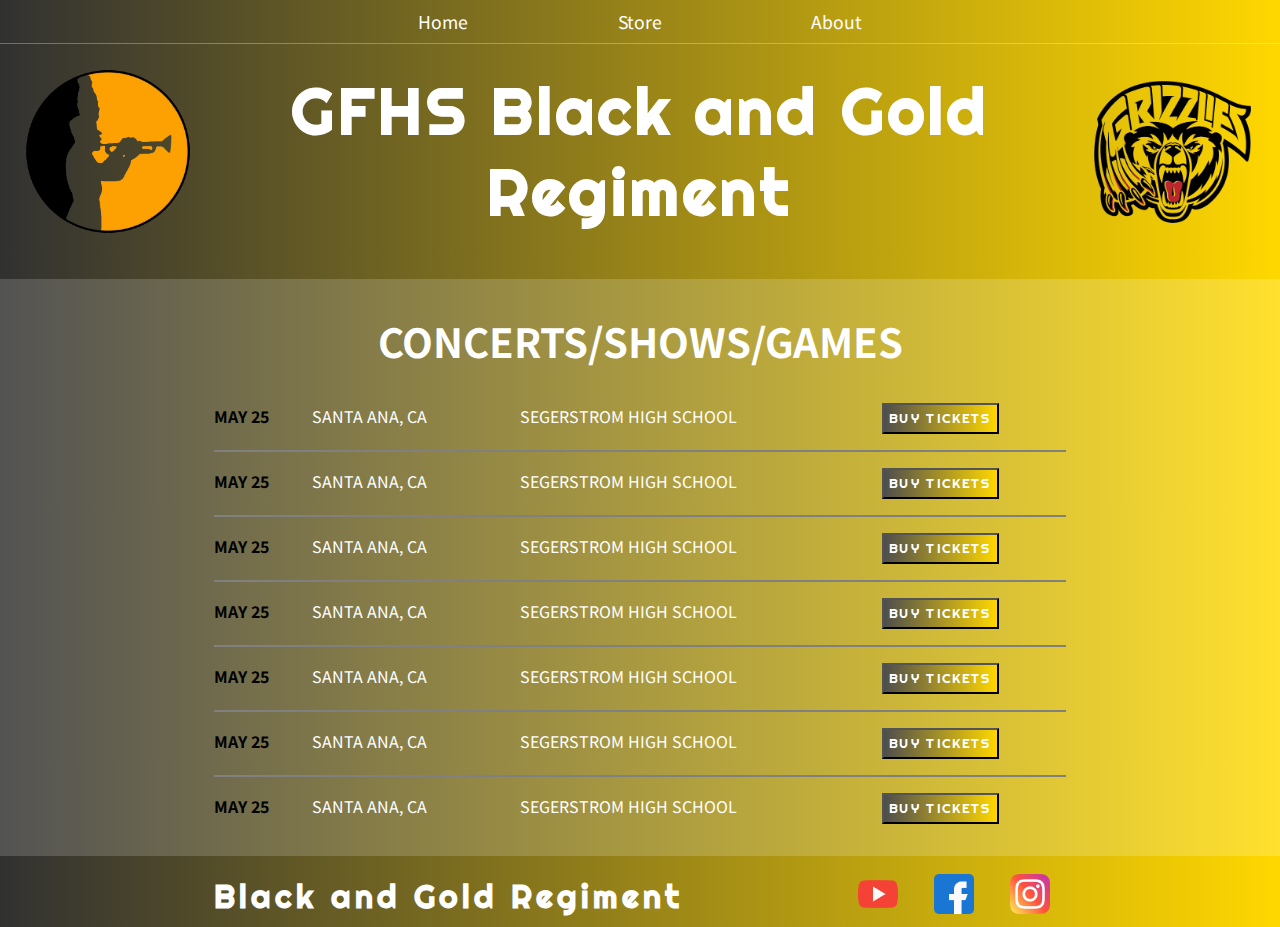
<file: index.html>
<!DOCTYPE html>
<html lang="en">
<head>
    <meta charset="UTF-8">
    <meta name="viewport" content="width=device-width, initial-scale=1.0">
    <meta name="description" content="This is the description">
    <title>Black and Gold Regiment</title>
    <link rel="stylesheet" href="style.css">
</head>
<body>
    <nav class="nav main-nav">
        <ul>
            <li><a href="index.html">Home</a></li>
            <li><a href="store.html">Store</a></li>
            <li><a href="about.html">About</a></li>
        </ul>
    </nav>
    <header class="main-header">

        <div class="header-banner">
            <img class="header-logo" src="images/marchingBandLogoT.png" alt="" width="10%">
            <h1 class="band-name band-name-large">GFHS Black and Gold Regiment</h1>
            <img class="header-logo header-logo-2" src="images/gfhsLogoT.png" alt="" width="10%">
        </div>
        <!-- <div class="container btn-container">
            <button class="btn btn-header">Join Now!</button>
        </div>
        
        <button class="btn btn-play" type="button">&#9658</button> -->
        
    </header>


    
    <section class="content-section container">
        <h2 class="section-header">CONCERTS/SHOWS/GAMES</h2>
        <div>
            <div class="event-row">
                <span class="event-item event-date">MAY 25</span> 
                <span class="event-item event-city">SANTA ANA, CA</span> 
                <span class="event-item event-location">SEGERSTROM HIGH SCHOOL</span> 
                <button type="button" class="event-item event-btn">BUY TICKETS</button>
            </div>
            <div class="event-row">
                <span class="event-item event-date">MAY 25</span> 
                <span class="event-item event-city">SANTA ANA, CA</span> 
                <span class="event-item event-location">SEGERSTROM HIGH SCHOOL</span> 
                <button type="button" class="event-item event-btn">BUY TICKETS</button>
            </div>
            <div class="event-row">
                <span class="event-item event-date">MAY 25</span> 
                <span class="event-item event-city">SANTA ANA, CA</span> 
                <span class="event-item event-location">SEGERSTROM HIGH SCHOOL</span> 
                <button type="button" class="event-item event-btn">BUY TICKETS</button>
            </div>
            <div class="event-row">
                <span class="event-item event-date">MAY 25</span> 
                <span class="event-item event-city">SANTA ANA, CA</span> 
                <span class="event-item event-location">SEGERSTROM HIGH SCHOOL</span> 
                <button type="button" class="event-item event-btn">BUY TICKETS</button>
            </div>
            <div class="event-row">
                <span class="event-item event-date">MAY 25</span> 
                <span class="event-item event-city">SANTA ANA, CA</span> 
                <span class="event-item event-location">SEGERSTROM HIGH SCHOOL</span> 
                <button type="button" class="event-item event-btn">BUY TICKETS</button>
            </div>
            <div class="event-row">
                <span class="event-item event-date">MAY 25</span> 
                <span class="event-item event-city">SANTA ANA, CA</span> 
                <span class="event-item event-location">SEGERSTROM HIGH SCHOOL</span> 
                <button type="button" class="event-item event-btn">BUY TICKETS</button>
            </div>
            <div class="event-row">
                <span class="event-item event-date">MAY 25</span> 
                <span class="event-item event-city">SANTA ANA, CA</span> 
                <span class="event-item event-location">SEGERSTROM HIGH SCHOOL</span> 
                <button type="button" class="event-item event-btn">BUY TICKETS</button>
            </div>
        </div>
    </section>
    <footer class="main-footer">
        <div class="container main-footer-container">
            
            <h3 class="band-name">Black and Gold Regiment</h3>
            <ul class="nav footer-nav">
                <li>
                    <a href="https://www.youtube.com/channel/UCErB58DKEbFPeKICeU2lUEg" target="_blank">
                    <img src="images/youtube.png" width=20px></a>
                </li>
                <li>
                    <a href="https://www.facebook.com/GFHSBlackandGoldRegiment/" target="_blank">
                    <img src="images/facebook.png" width=20px></a>
                </li>
                <li>
                    <a href="https://www.instagram.com/theblackandgoldregiment/?hl=en" target="_blank"><img src="images/instagram.png" width="20px"></a>
                </li>
            </ul>
        </div>
    </footer>
</body>
</html>
</file>
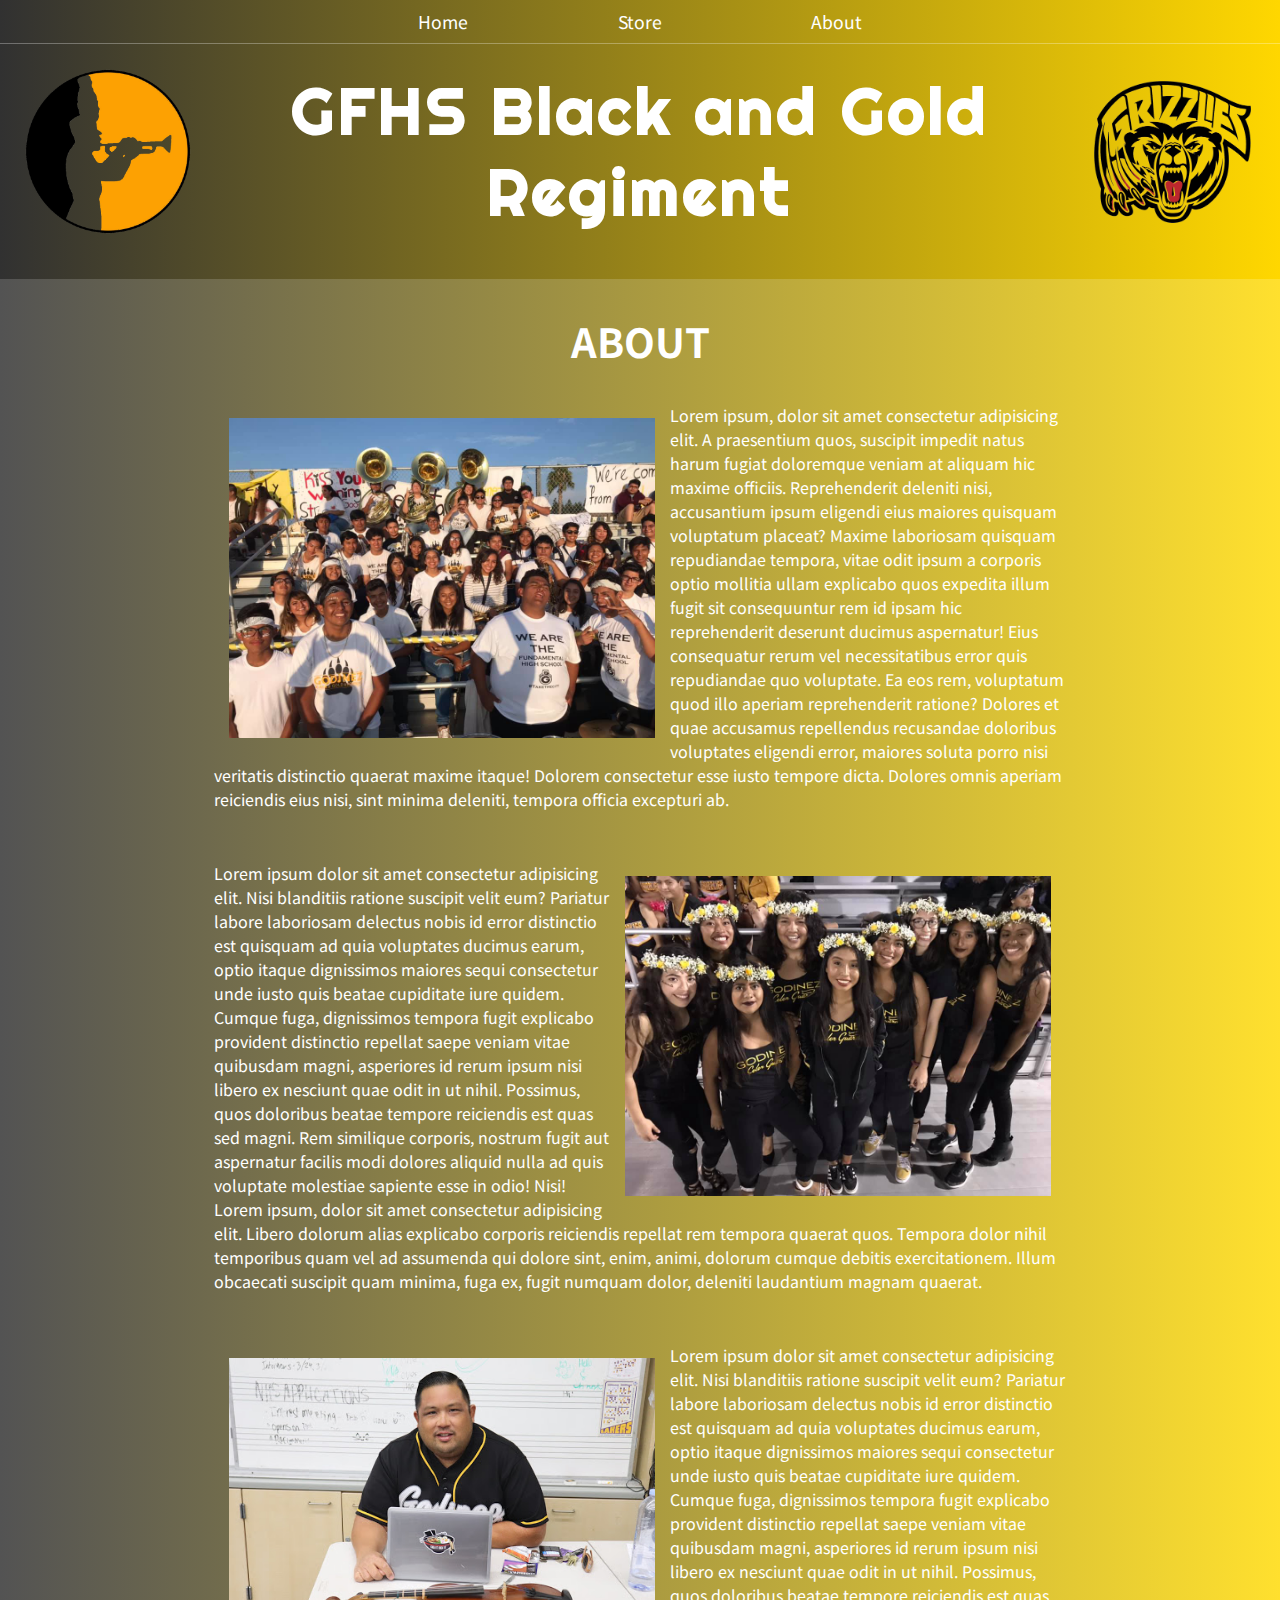
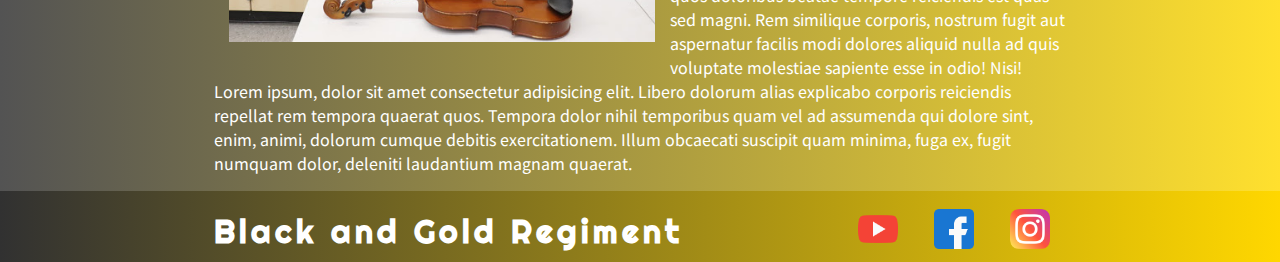
<file: about.html>
<!DOCTYPE html>
<html lang="en">
<head>
    <meta charset="UTF-8">
    <meta name="viewport" content="width=device-width, initial-scale=1.0">
    <meta name="description" content="This is the description">
    <title>Black and Gold Regiment</title>
    <link rel="stylesheet" href="style.css">
</head>
<body>
    <div class="bg-image"></div>
    <nav class="nav main-nav">
        <ul>
            <li><a href="index.html">Home</a></li>
            <li><a href="store.html">Store</a></li>
            <li><a href="about.html">About</a></li>
        </ul>
    </nav>
    <header class="main-header">

        <div class="header-banner">
            <img class="header-logo" src="images/marchingBandLogoT.png" alt="" width="10%">
            <h1 class="band-name band-name-large">GFHS Black and Gold Regiment</h1>
            <img class="header-logo header-logo-2" src="images/gfhsLogoT.png" alt="" width="10%">
        </div>
        
    </header>
    <section class="content-section container">
        <h2 class="section-header">ABOUT</h2>
        <img class="about-band-image" src="images/band2.jpg" width=50%>
        <p class="section-paragraph">
            Lorem ipsum, dolor sit amet consectetur adipisicing elit. A praesentium quos, suscipit impedit natus harum fugiat doloremque veniam at aliquam hic maxime officiis. Reprehenderit deleniti nisi, accusantium ipsum eligendi eius maiores quisquam voluptatum placeat? Maxime laboriosam quisquam repudiandae tempora, vitae odit ipsum a corporis optio mollitia ullam explicabo quos expedita illum fugit sit consequuntur rem id ipsam hic reprehenderit deserunt ducimus aspernatur! Eius consequatur rerum vel necessitatibus error quis repudiandae quo voluptate. Ea eos rem, voluptatum quod illo aperiam reprehenderit ratione? Dolores et quae accusamus repellendus recusandae doloribus voluptates eligendi error, maiores soluta porro nisi veritatis distinctio quaerat maxime itaque! Dolorem consectetur esse iusto tempore dicta. Dolores omnis aperiam reiciendis eius nisi, sint minima deleniti, tempora officia excepturi ab.
        </p>
        <img class="about-band-image2" src="images/colorGuard.jpg" alt="" width=50%>
        <p class="section-paragraph">
            Lorem ipsum dolor sit amet consectetur adipisicing elit. Nisi blanditiis ratione suscipit velit eum? Pariatur labore laboriosam delectus nobis id error distinctio est quisquam ad quia voluptates ducimus earum, optio itaque dignissimos maiores sequi consectetur unde iusto quis beatae cupiditate iure quidem. Cumque fuga, dignissimos tempora fugit explicabo provident distinctio repellat saepe veniam vitae quibusdam magni, asperiores id rerum ipsum nisi libero ex nesciunt quae odit in ut nihil. Possimus, quos doloribus beatae tempore reiciendis est quas sed magni. Rem similique corporis, nostrum fugit aut aspernatur facilis modi dolores aliquid nulla ad quis voluptate molestiae sapiente esse in odio! Nisi! Lorem ipsum, dolor sit amet consectetur adipisicing elit. Libero dolorum alias explicabo corporis reiciendis repellat rem tempora quaerat quos. Tempora dolor nihil temporibus quam vel ad assumenda qui dolore sint, enim, animi, dolorum cumque debitis exercitationem. Illum obcaecati suscipit quam minima, fuga ex, fugit numquam dolor, deleniti laudantium magnam quaerat.
        </p>
        <img class="about-band-image" src="images/santos2.jpg" alt="" width="50%">
        <p>
            Lorem ipsum dolor sit amet consectetur adipisicing elit. Nisi blanditiis ratione suscipit velit eum? Pariatur labore laboriosam delectus nobis id error distinctio est quisquam ad quia voluptates ducimus earum, optio itaque dignissimos maiores sequi consectetur unde iusto quis beatae cupiditate iure quidem. Cumque fuga, dignissimos tempora fugit explicabo provident distinctio repellat saepe veniam vitae quibusdam magni, asperiores id rerum ipsum nisi libero ex nesciunt quae odit in ut nihil. Possimus, quos doloribus beatae tempore reiciendis est quas sed magni. Rem similique corporis, nostrum fugit aut aspernatur facilis modi dolores aliquid nulla ad quis voluptate molestiae sapiente esse in odio! Nisi! Lorem ipsum, dolor sit amet consectetur adipisicing elit. Libero dolorum alias explicabo corporis reiciendis repellat rem tempora quaerat quos. Tempora dolor nihil temporibus quam vel ad assumenda qui dolore sint, enim, animi, dolorum cumque debitis exercitationem. Illum obcaecati suscipit quam minima, fuga ex, fugit numquam dolor, deleniti laudantium magnam quaerat.
        </p>
    </section>
    <footer class="main-footer">
        <div class="container main-footer-container">
            
            <h3 class="band-name">Black and Gold Regiment</h3>
            <ul class="nav footer-nav">
                <li>
                    <a href="https://www.youtube.com/channel/UCErB58DKEbFPeKICeU2lUEg" target="_blank">
                    <img src="images/youtube.png" width=20px></a>
                </li>
                <li>
                    <a href="https://www.facebook.com/GFHSBlackandGoldRegiment/" target="_blank">
                    <img src="images/facebook.png" width=20px></a>
                </li>
                <li>
                    <a href="https://www.instagram.com/theblackandgoldregiment/?hl=en" target="_blank"><img src="images/instagram.png" width="20px"></a>
                </li>
            </ul>
        </div>
    </footer>
</body>
</html>
</file>
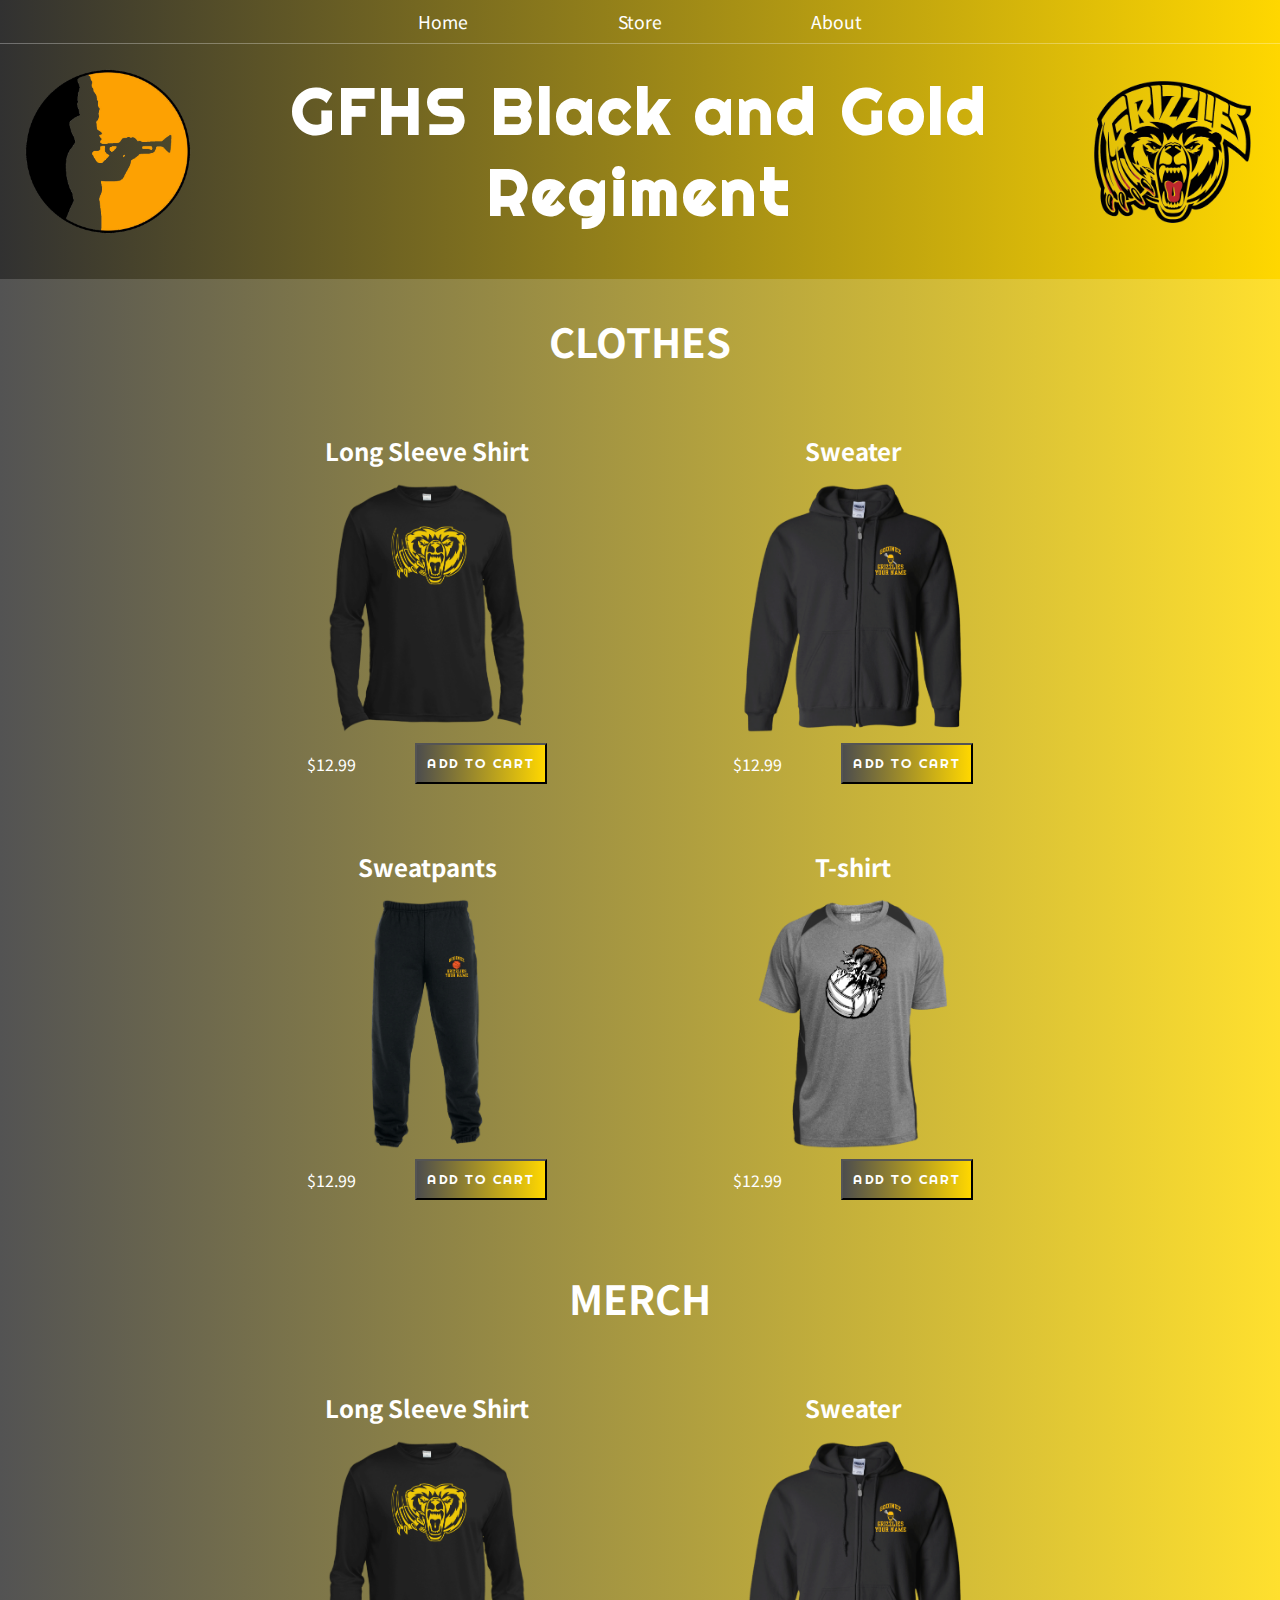
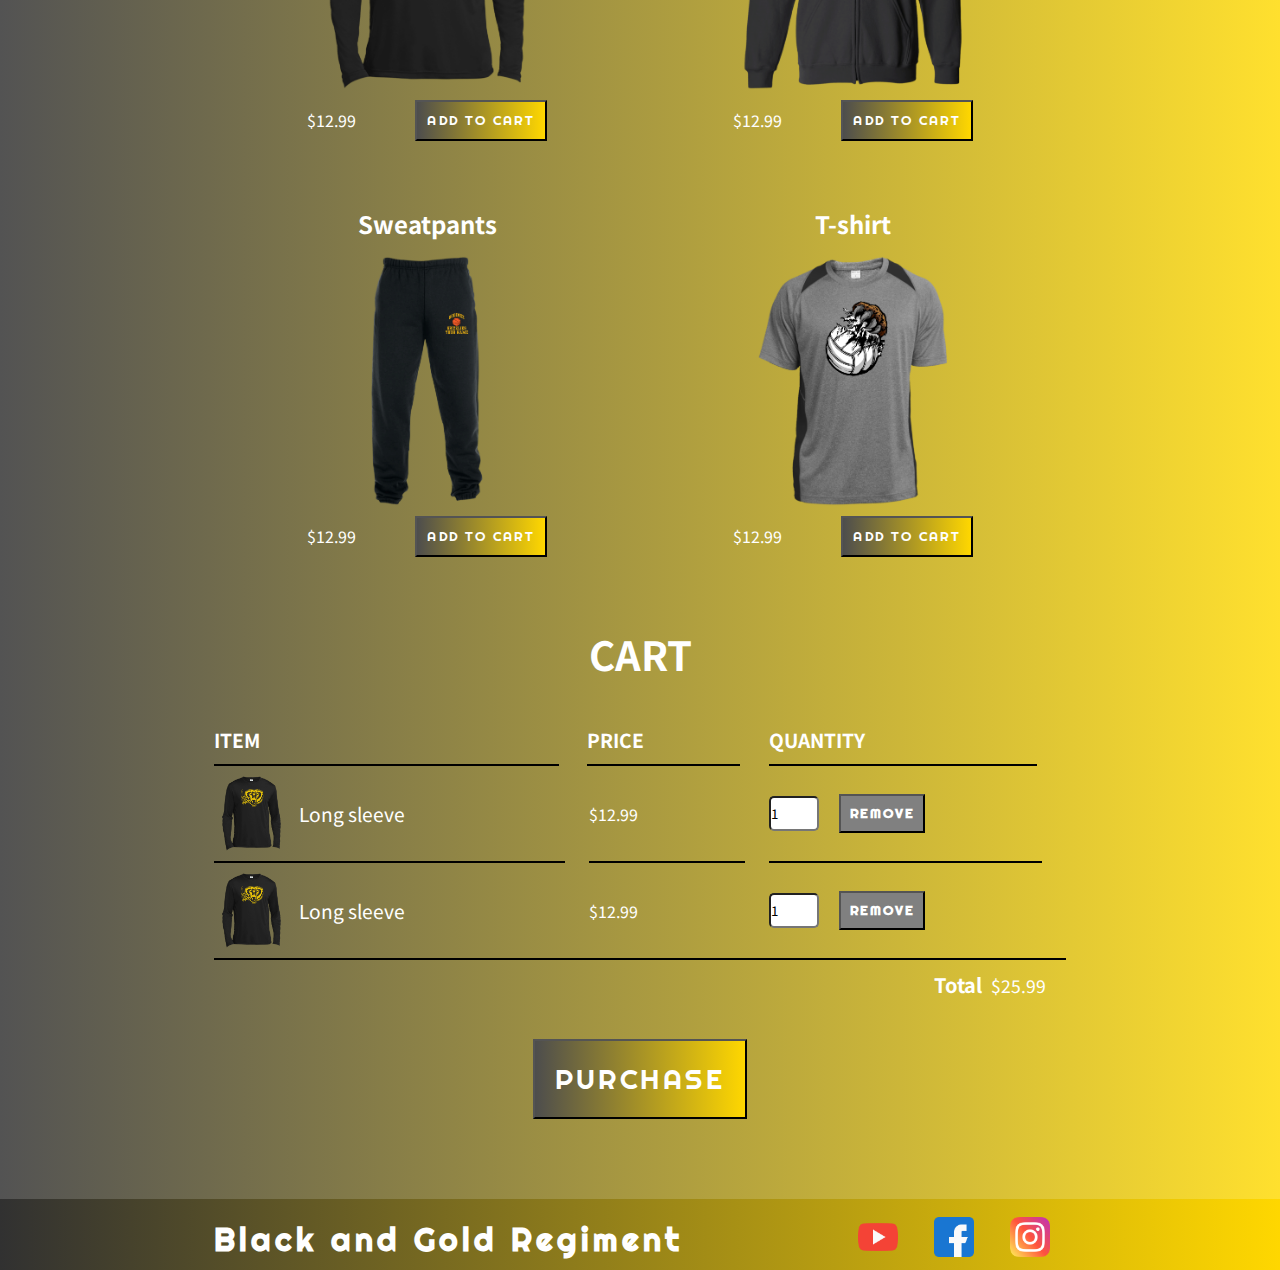
<file: store.html>
<!DOCTYPE html>
<html lang="en">
<head>
    <meta charset="UTF-8">
    <meta name="viewport" content="width=device-width, initial-scale=1.0">
    <meta name="description" content="This is the description">
    <title>Black and Gold Regiment</title>
    <link rel="stylesheet" href="style.css">
</head>
<body>
    <nav class="nav main-nav">
        <ul>
            <li><a href="index.html">Home</a></li>
            <li><a href="store.html">Store</a></li>
            <li><a href="about.html">About</a></li>
        </ul>
    </nav>
    <header class="main-header">

        <div class="header-banner">
            <img class="header-logo" src="images/marchingBandLogoT.png" alt="" width="10%">
            <h1 class="band-name band-name-large">GFHS Black and Gold Regiment</h1>
            <img class="header-logo header-logo-2" src="images/gfhsLogoT.png" alt="" width="10%">
        </div>
        
    </header>
    <section class="container content-section">
        <h2 class="section-header">CLOTHES</h2>
        <div class="shop-items">
            <div class="shop-item">
                <span class="shop-item-title">Long Sleeve Shirt</span>
                <img class="shop-item-image" src="images/longSleeve.png">
                <div class="shop-item-details">
                    <span class="shop-item-price">$12.99</span>
                    <button class="btn shop-item-btn" role="button">ADD TO CART</button>
                </div>
            </div>
            <div class="shop-item">
                <span class="shop-item-title">Sweater</span>
                <img class="shop-item-image" src="images/sweater.png">
                <div class="shop-item-details">
                    <span class="shop-item-price">$12.99</span>
                    <button class="btn shop-item-btn" role="button">ADD TO CART</button>
                </div>
            </div>
            <div class="shop-item">
                <span class="shop-item-title">Sweatpants</span>
                <img class="shop-item-image" src="images/sweatpants.png">
                <div class="shop-item-details">
                    <span class="shop-item-price">$12.99</span>
                    <button class="btn shop-item-btn" role="button">ADD TO CART</button>
                </div>
            </div>
            <div class="shop-item">
                <span class="shop-item-title">T-shirt</span>
                <img class="shop-item-image" src="images/tshirt.png">
                <div class="shop-item-details">
                    <span class="shop-item-price">$12.99</span>
                    <button class="btn shop-item-btn" role="button">ADD TO CART</button>
                </div>
            </div>
        </div>
    </section>
    <section class="container content-section">
        <h2 class="section-header">MERCH</h2>
        <div class="shop-items">
            <div class="shop-item">
                <span class="shop-item-title">Long Sleeve Shirt</span>
                <img class="shop-item-image" src="images/longSleeve.png">
                <div class="shop-item-details">
                    <span class="shop-item-price">$12.99</span>
                    <button class="btn shop-item-btn" role="button">ADD TO CART</button>
                </div>
            </div>
            <div class="shop-item">
                <span class="shop-item-title">Sweater</span>
                <img class="shop-item-image" src="images/sweater.png">
                <div class="shop-item-details">
                    <span class="shop-item-price">$12.99</span>
                    <button class="btn shop-item-btn" role="button">ADD TO CART</button>
                </div>
            </div>
            <div class="shop-item">
                <span class="shop-item-title">Sweatpants</span>
                <img class="shop-item-image" src="images/sweatpants.png">
                <div class="shop-item-details">
                    <span class="shop-item-price">$12.99</span>
                    <button class="btn shop-item-btn" role="button">ADD TO CART</button>
                </div>
            </div>
            <div class="shop-item">
                <span class="shop-item-title">T-shirt</span>
                <img class="shop-item-image" src="images/tshirt.png">
                <div class="shop-item-details">
                    <span class="shop-item-price">$12.99</span>
                    <button class="btn shop-item-btn" role="button">ADD TO CART</button>
                </div>
            </div>
        </div>
    </section>
    <section class="container content-section">
        <h2 class="section-header">CART</h2>
        <div class="cart-row">
            <span class="cart-item cart-header cart-column">ITEM</span>
            <span class="cart-price cart-header cart-column">PRICE</span>
            <span class="cart-quantity cart-header cart-column">QUANTITY</span>
        </div>
        <div class="cart-items">
            <div class="cart-row">
                <div class="cart-item cart-column">
                    <img class="cart-item-image" src="images/longSleeve.png" width="50px">
                    <span class="cart-item-title">Long sleeve</span>
                </div>
                <span class="cart-price cart-column">$12.99</span>
                <div class="cart-column cart-quantity">
                    <input class="cart-quantity-input" type="number" value="1">
                    <button class="btn btn-remove" role="button">REMOVE</button>
                </div>
            </div>
            <div class="cart-row">
                <div class="cart-item cart-column">
                    <img class="cart-item-image" src="images/longSleeve.png" width="50px">
                    <span class="cart-item-title">Long sleeve</span>
                </div>
                <span class="cart-price cart-column">$12.99</span>
                <div class="cart-column cart-quantity">
                    <input class="cart-quantity-input" type="number" value="1">
                    <button class="btn btn-remove" role="button">REMOVE</button>
                </div>
            </div>
        </div>
        <div class="cart-total">
            <span class="cart-total-title">Total</span>
            <span class="cart-total-price">$25.99</span>
        </div>
            <button class="btn btn-purchase event-btn" role="button">PURCHASE</button>
    </section>
    <footer class="main-footer">
        <div class="container main-footer-container">
            
            <h3 class="band-name">Black and Gold Regiment</h3>
            <ul class="nav footer-nav">
                <li>
                    <a href="https://www.youtube.com/channel/UCErB58DKEbFPeKICeU2lUEg" target="_blank">
                    <img src="images/youtube.png" width=20px></a>
                </li>
                <li>
                    <a href="https://www.facebook.com/GFHSBlackandGoldRegiment/" target="_blank">
                    <img src="images/facebook.png" width=20px></a>
                </li>
                <li>
                    <a href="https://www.instagram.com/theblackandgoldregiment/?hl=en" target="_blank"><img src="images/instagram.png" width="20px"></a>
                </li>
            </ul>
        </div>
    </footer>
</body>
</html>
</file>
<file: style.css>
@import url('https://fonts.googleapis.com/css2?family=Noto+Sans+HK&family=Questrial&family=Righteous&display=swap');

/* @font-face {

} */

* {
    /* margin: 0;  */
    /* padding: 0; */
    box-sizing: border-box;
    /* font-family: 'Questrial', monospace; */
    /* font-family: 'Righteous', monospace; */
    font-family: 'Noto Sans HK', monospace;
    /* letter-spacing: 1px; */
    /* line-height: 1.5em;  */

}

*:focus {
    outline: 0;
}

html, body {
    background: linear-gradient(to left, rgb(255, 224, 46),rgb(83, 83, 83));
    color: white;
    margin: 0;
    padding: 0;
}

/* .bg-image {
    position: fixed;
    z-index: -1;
    background-image: url(images/band4.jpg);
    width: 100%;
    height: 100%;
    background-size: cover; 
    filter: blur(5px);
  } */

.nav ul {
    margin: 0;
    padding-left: 0;
}

.nav li {
    list-style: none;
    display: inline;
}

.nav a {
    display: inline-block;
    padding: .5em;
    text-decoration: none;
    color: white;
}

.nav a:hover {
    background: radial-gradient(gold,rgb(77, 77, 77));
    border-radius: 10px;
}

.main-nav {
    background: linear-gradient(to right, rgb(49, 49, 49), rgba(255,215,0));
    /* position: sticky;
    top: 0; */
    text-align: center;
    border-bottom: 1px solid rgba(255,255,255,.3);
    
}

.main-nav li {
    padding: 0 5%;
    
}

.main-nav ul li a{
    font-family: 'Noto Sans HK', monospace;
    font-size: 1.1em;

}


.main-header {
    background: linear-gradient(to right, rgb(49, 49, 49), rgba(255,215,0));
    /* background-image: url(images/band3.jpg);
    background-size: cover;
    background-color: rgba(255,215,0,0.6);
    background-blend-mode: multiply; */
    color: white;
    /* border: 5px outset gray; */
    padding-bottom: 20px;
    
}

.header-banner {
    display: flex;
    justify-content: space-around;
    align-items: center;
}

.header-banner img {
    margin: 25px; 
    width: 200px;
    min-width: 20px;
    /* display: none; */
}

.band-name {
    text-align: center;
    margin: 0;
    font-family: 'Righteous', monospace;
    /* font-weight: normal; */
    letter-spacing: 4px;
    font-size: 2em;
}

.band-name-large {
    font-size: 4em;
}

.content-section {
    margin: 1em;
}

.container {
    max-width: 900px;
    margin: 0 auto;
    padding: 0 1.5em;
}

.section-header {
    text-align: center;
    font-size: 2.5em;
}

.about-band-image {
    float: left;
    margin: 15px;
    min-width: 300px;
    /* border-radius: 50%; */
}

.about-band-image2 {
    float: right;
    margin: 15px;
    min-width: 300px;


    /* border-radius: 50%; */
}

.section-paragraph {
    margin-bottom: 50px;
}

.main-footer {
    background: linear-gradient(to right, rgb(49, 49, 49), rgba(255,215,0));
    color: white;
    padding-top: 10px;
    clear: both;
}

.main-footer-container {
    display: flex;
    flex-wrap: wrap;
    justify-content: space-between;
    align-items: center;

}

.main-footer-container ul {
    flex-grow: 1; 
    text-align: end;
    padding-left: 0;
    margin: 0;
}

.footer-nav li {
    padding: 0 .5em;
}

.footer-nav img {
    width: 40px;
    height: 40px;
}

.btn {
    text-align: center;
    vertical-align: center;
    padding: .67em;
    cursor: pointer;
}

.btn-header {
    margin: 2.5%;
    font-weight: bold;
    font-size: 1.25em;
    color: white;
    border: 3px outset gold;
    background: linear-gradient(135deg, gray, gold);
    border-radius: 5px;
}

.btn-header:hover, .btn-play:hover {
    color: gray;

}

.btn-header:active, .btn-play:active {
    outline: none;
    background: linear-gradient(135deg, rgb(53, 52, 52), rgb(250, 220, 53));
    color: white
}

.btn-container {
    text-align: center;
}

.btn-play {
    display: block;
    margin: 0 auto;
    background: linear-gradient(135deg, gray, gold);
    border: 3px outset gold;
    font-size: 4em;
    color: white;
    border-radius: 50%;
    padding: 0;
    padding-bottom: 110px;
    width: 100px;
    height: 100px;

    
}

.event-row {
    border-bottom: 2px solid gray;
    padding-bottom: 1em;
    margin-bottom: 1em;
}

.event-row:last-child {
    border: none;
}

.event-item {
    display: inline-block;
    padding-right: .5em;
    /* color: #777; */
    
}

.event-date {
    font-weight: bold;
    width: 11%;
    color: black;
}

.event-city {
    width: 24%;
}

.event-location {
    width: 42%;
}

.event-btn {
    max-width: 19%;
    background: linear-gradient(270deg, gold,rgb(77, 77, 77));
    color: white;
    padding: 5px;
    font-family: 'Righteous';
    letter-spacing: .1em;
    
}

.shop-item-btn {
    background: linear-gradient(270deg, gold,rgb(77, 77, 77));
    color: white;
    padding: 10px;
    font-family: 'Righteous';
    letter-spacing: .1em;
}

.event-btn:hover, .shop-item-btn:hover {
    background: linear-gradient(135deg, gold,rgb(77, 77, 77));
    color: black;

}

.event-btn:active, .shop-item-btn:active {
    color: rgb(255, 240, 155);

}

.shop-items {
    display: flex;
    flex-wrap: wrap;
    justify-content: space-around;
}

.shop-item {
    margin: 30px;
}

.shop-item-title {
    display: block;
    width: 100%; 
    text-align: center;
    font-weight: bold;
    font-size: 1.5em;
    margin-bottom: 15px;
}

.shop-item-image {
    height: 250px;
}

.shop-item-details {
    display: flex;
    align-items: center;
    padding: 5px;
}

.shop-item-price {
    flex-grow: 1;
}

.cart-header {
    font-weight: bold;
    font-size: 1.2em;
}

.cart-column {
    border-bottom: 2px solid black;
    margin-right: 1.5em;
    padding-bottom: 10px;
    margin-top: 10px ;
    display: flex;
    align-items: center;
}

.cart-row {
    display: flex;
    
}
.cart-column {

}

.cart-item {
    width: 45%;
}

.cart-price {
    width: 20%;
}

.cart-quantity {
    width: 35%;
}

.cart-item-title {
    margin-left: .5em;
    font-size: 1.2em;
}

.cart-item-image {
    width: 75px;
    height: auto;
}

.btn-remove {
    background-color: gray;
    color: white;
    font-weight: bold;
    font-family: 'Righteous';
    letter-spacing: .1em;
}

.btn-remove:hover {
    background-color: black;
}

.btn-remove:active {
    color: yellow;

}

.cart-quantity-input {
    height: 35px;
    width: 50px;
    border-radius: 5px;
    padding: 0;
    /* text-align: center; */
    margin-right: 20px;
}

.cart-row:last-child {
    border-bottom: 2px solid black;
}

.cart-row:last-child .cart-column {
    border: none;
}

.cart-total {
    text-align: end;
    margin-top: 10px;
    margin-right: 20px;
}

.cart-total-title {
    font-weight: bold;
    font-size: 1.25em;
    margin-right: 5px;
}

.cart-total-price {
    font-size: 1.1em;
}

.btn-purchase {
    display: block;
    margin: 40px auto 80px;
    padding: 20px;
    text-align: center;
    max-width: 100%;
    font-size: 1.75em;
    
}



/* Mobile */

@media only screen and (max-width: 750px) {
    .header-banner img {
        display: none;
    }
    .band-name {
        font-size: 2em;
    }
    .band-name-large {
        font-size: 3em;
    }
    .main-footer-container ul {
        text-align: center;
        
    }
    .main-footer-container {
        justify-content: center;
        /* align-items: stretch; */
    }

    .section-header {
        text-align: center;
        font-size: 1.5em;
    }

    .event-btn {
        font-size: .7em;
        

        
    }


}
</file>
